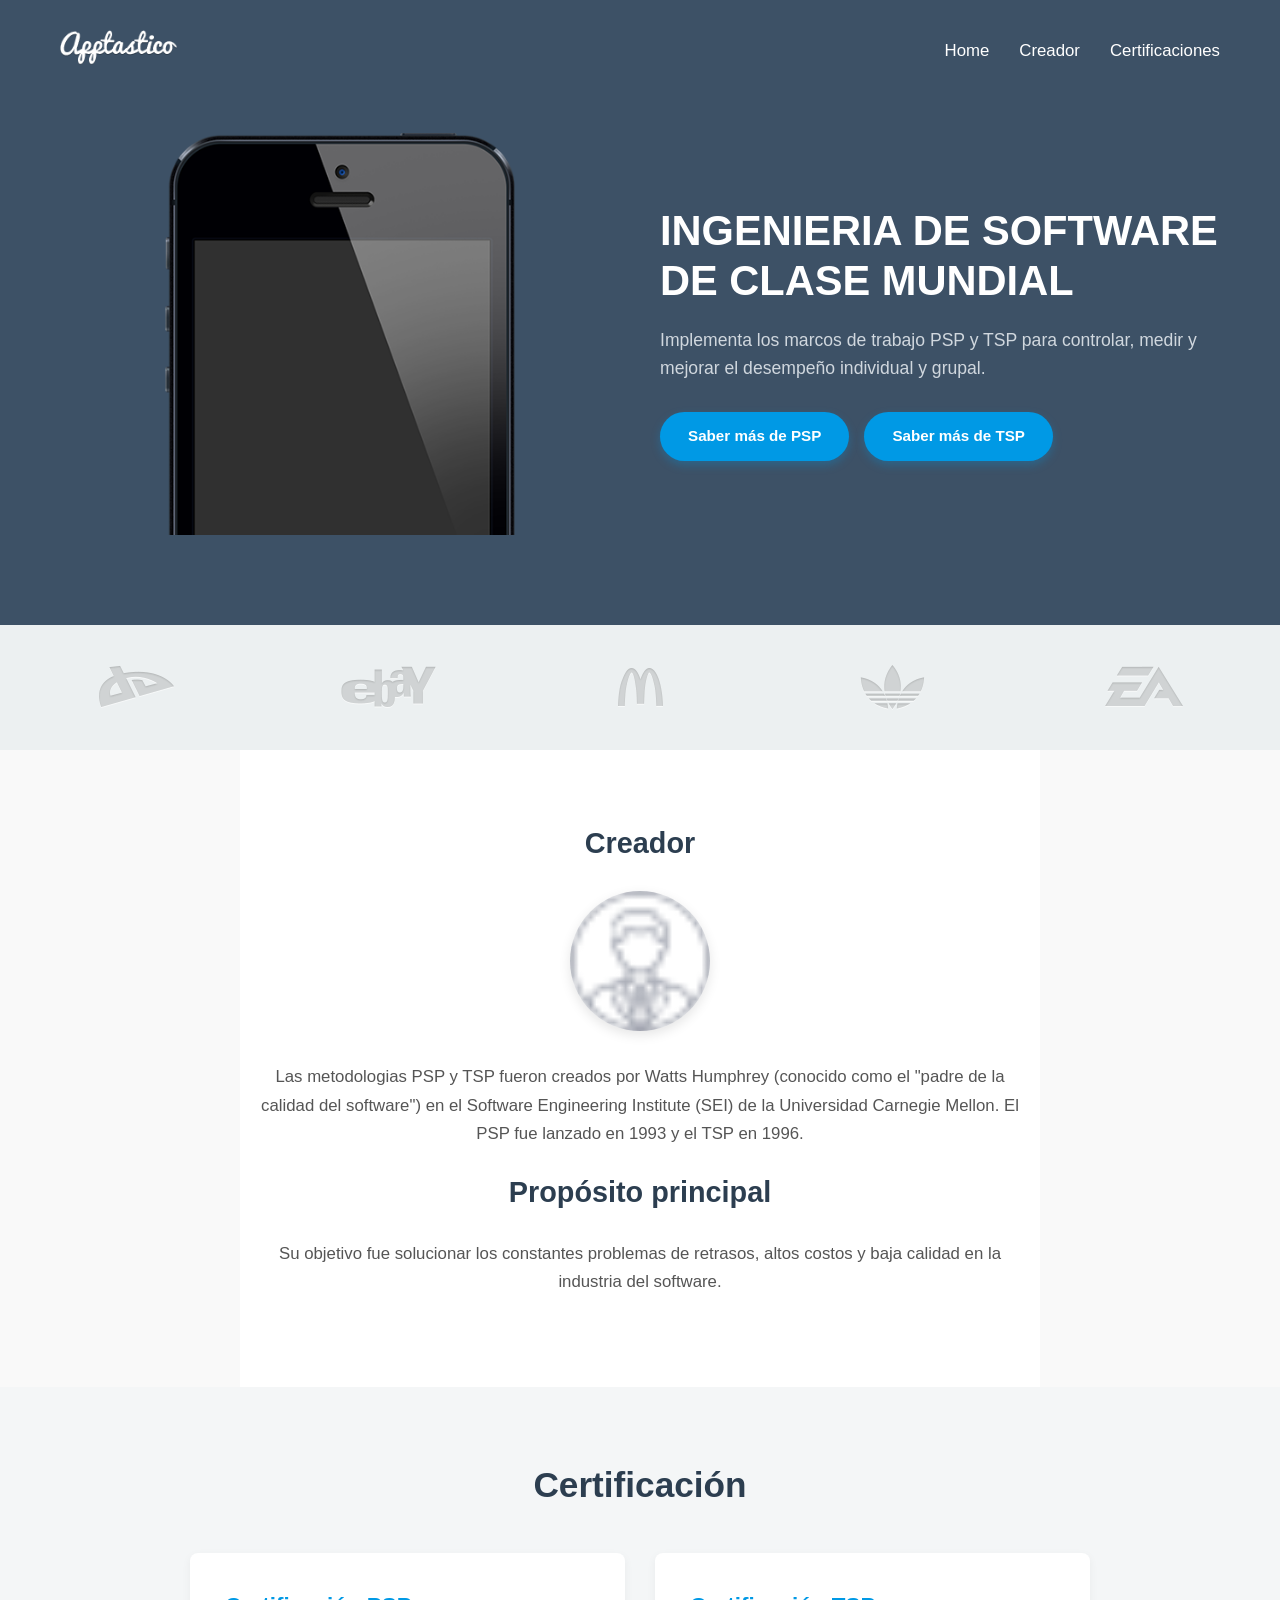
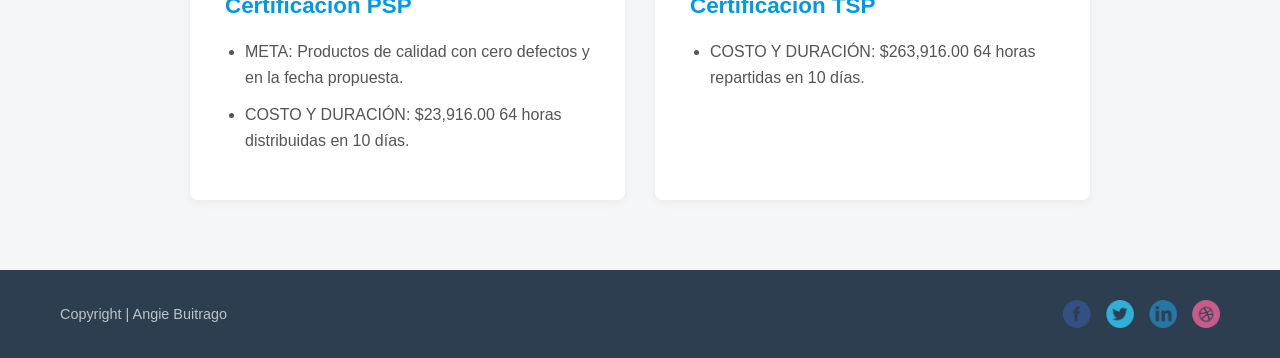
<file: index.html>
<!DOCTYPE html>
<html lang="en">
<head>
    <meta charset="UTF-8">
    <meta name="viewport" content="width=device-width, initial-scale=1.0">
    <link rel="stylesheet" href="./styles/style.css">
    <title>INICIO</title>
</head>
<header class="header_inicio">
    <div class="Inicio_1">
        <nav>
            <div class="navegador_1">
                <div class="logo">
                    <img src="./assets/images/logo.png" alt="logo_1">
                </div>
                <div class="navegar">
                    <ul>
                        <li><a href="#Home">Home</a></li>
                        <li><a href="#Creador">Creador</a></li>
                        <li><a href="#certificaciones">Certificaciones</a></li>
                    </ul>
                </div>
            </div>
        </nav>
        <div class="cabecerainicio" id="Home">
            <img src="./assets/images/iphone.png" alt="telefono">
            <div class="cabecerainicio-texto">
                <h1>INGENIERIA DE SOFTWARE DE CLASE MUNDIAL</h1>
                <h3>Implementa los marcos de trabajo PSP y TSP para controlar, medir y mejorar el desempeño individual y grupal.</h3>
                <ul>
                    <li><a href="./pages/saber mas de psp.html">Saber más de PSP</a></li>
                    <li><a href="./pages/saber mas de tsp.html">Saber más de TSP</a></li>
                </ul>
            </div>
        </div>
    </div>
</header>
<body>
    <div class="logos">
        <img src="./assets/images/dummy01.png" alt="logos">
        <img src="./assets/images/dummy02.png" alt="logos">
        <img src="./assets/images/dummy03.png" alt="logos">
        <img src="./assets/images/dummy04.png" alt="logos">
        <img src="./assets/images/dummy05.png" alt="logos">
    </div>
    <div class="Creador" id="Creador">
        <h3>Creador</h3>
        <img src="./assets/images/perfil_1.png" alt="perfil">
        <p>Las metodologias PSP y TSP fueron creados por Watts Humphrey (conocido como el "padre de la calidad del software") en el Software Engineering Institute (SEI) de la Universidad Carnegie Mellon. El PSP fue lanzado en 1993 y el TSP en 1996.</p>
        <h3>Propósito principal</h3>
        <p>Su objetivo fue solucionar los constantes problemas de retrasos, altos costos y baja calidad en la industria del software.</p>
    </div>
    <div class="certificados" id="certificaciones">
        <h3>Certificación</h3>
        <div class="certificados-grid">
            
            <div class="certificado-item">
                <h4>Certificación PSP</h4>
                <ul>
                    <li>META: Productos de calidad con cero defectos y en la fecha propuesta.</li>
                    <li>COSTO Y DURACIÓN: $23,916.00 64 horas distribuidas en 10 días.</li>
                </ul>
            </div>
            <div class="certificado-item">
                <h4>Certificación TSP</h4>
                <ul>
                    <li>COSTO Y DURACIÓN: $263,916.00 64 horas repartidas en 10 días.</li>
                </ul>
            </div>
        </div>
    </div>
    <footer>
        <p>Copyright | Angie Buitrago</p>
        <div class="logos">
            <img src="./assets/images/Facebook.png" alt="1">
            <img src="./assets/images/Twitter.png" alt="2">
            <img src="./assets/images/Linkedin.png" alt="3">
            <img src="./assets/images/Dribbble.png" alt="4">
        </div>
    </footer>
</body>
</html>
</file>
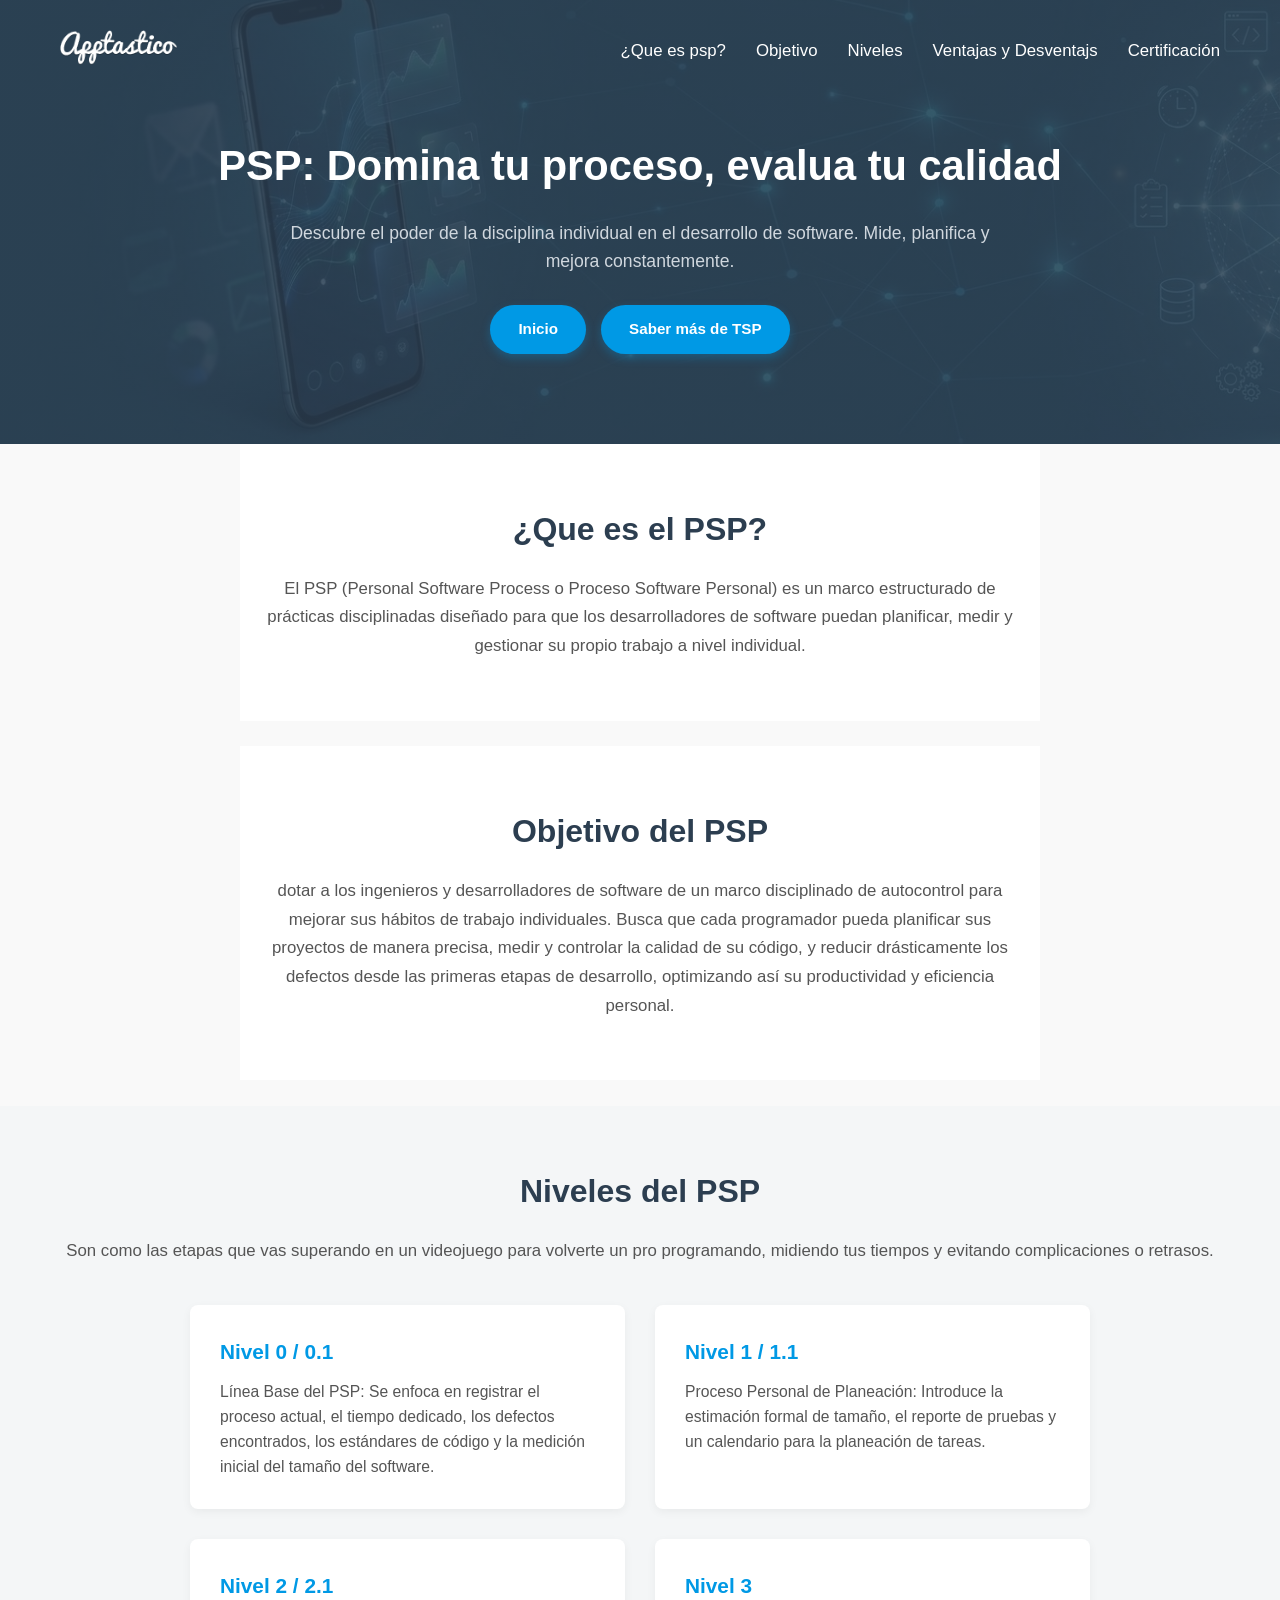
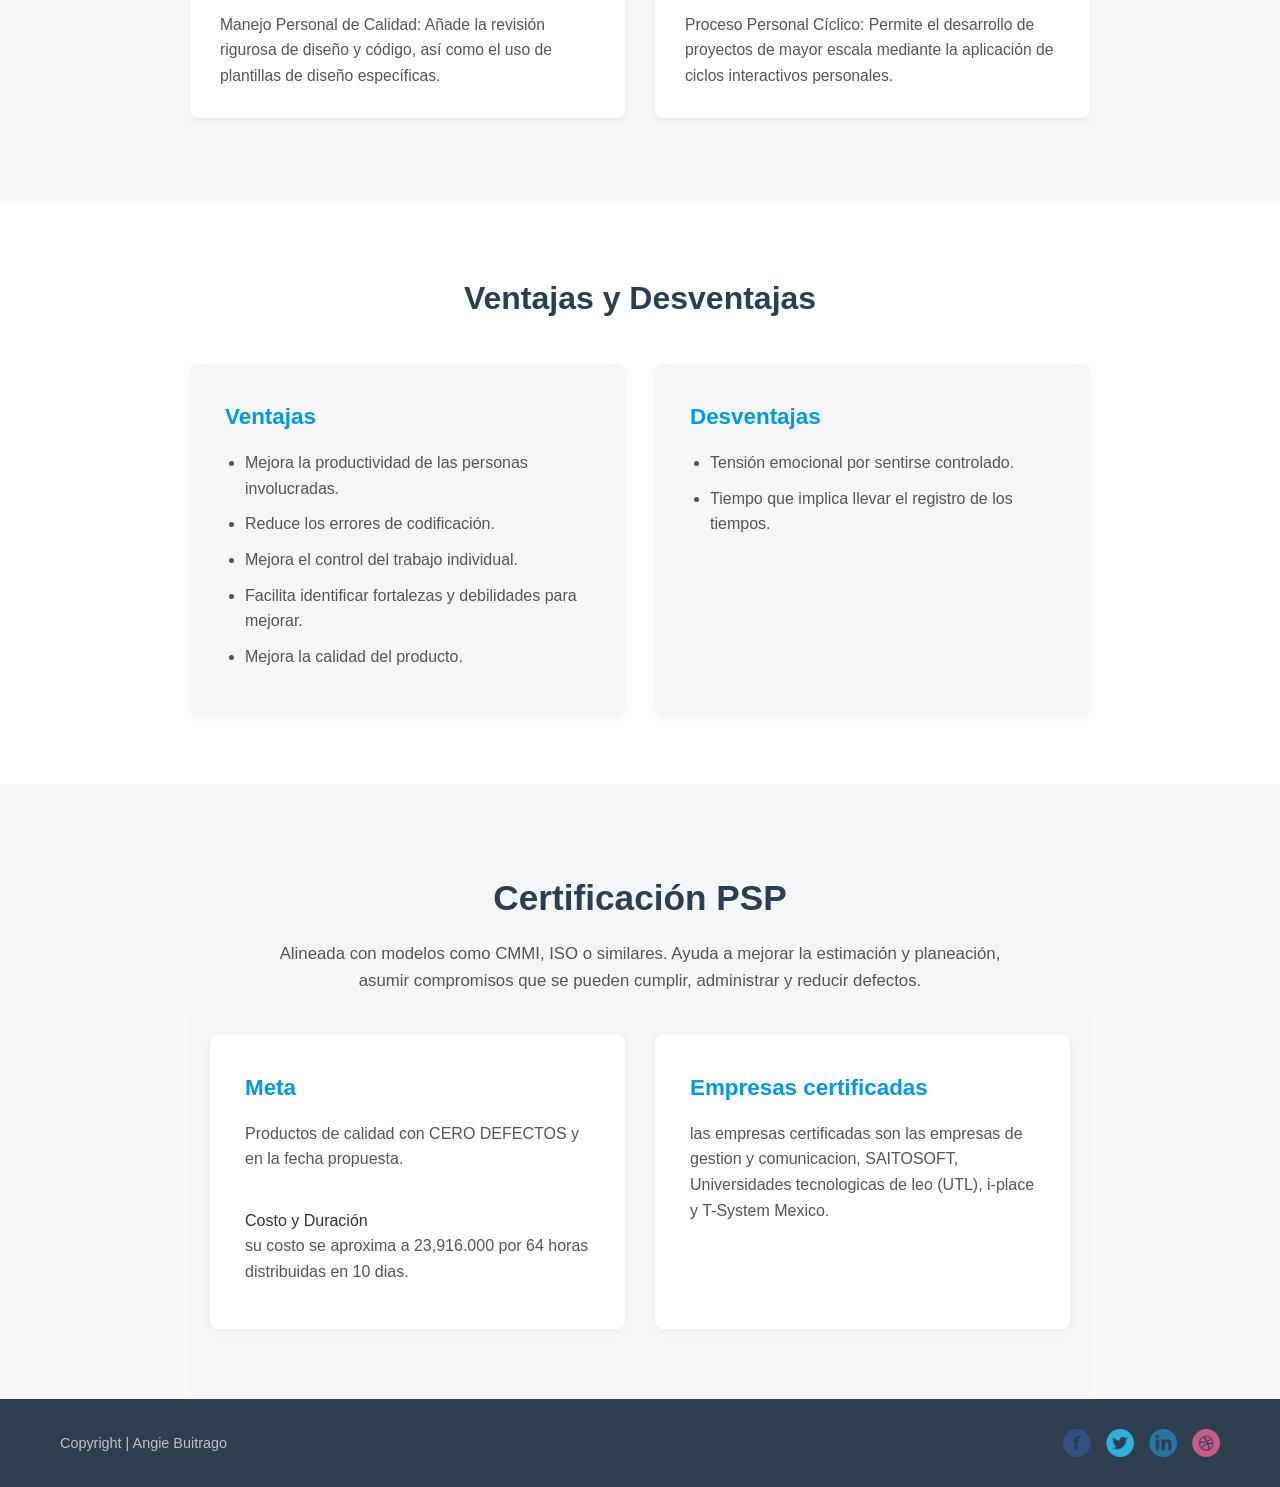
<file: pages/saber mas de psp.html>
<!DOCTYPE html>
<html lang="en">
<head>
    <meta charset="UTF-8">
    <meta name="viewport" content="width=device-width, initial-scale=1.0">
    <link rel="stylesheet" href="../styles/style.css">
    <title>PSP</title>
</head>
<header class="header_psp">
    <nav>
        <div class="navegador_1">
            <div class="logo">
                <img src="../assets/images/logo.png" alt="logo_1">
            </div>
            <div class="navegar">
                <ul>
                    <li><a href="#que es?">¿Que es psp?</a></li>
                    <li><a href="#objetivo">Objetivo</a></li>
                    <li><a href="#niveles">Niveles</a></li>
                    <li><a href="#ventajas">Ventajas y Desventajs</a></li>
                    <li><a href="#certificacion">Certificación</a></li>
                </ul>
            </div>
        </div>
    </nav>
    <div class="inicio" id="Home">
        <h1>PSP: Domina tu proceso, evalua tu calidad</h1>
        <p>Descubre el poder de la disciplina individual en el desarrollo de software. Mide, planifica y mejora constantemente.</p>
        <ul>
            <li><a href="../index.html">Inicio</a></li>
            <li><a href="../pages/saber mas de tsp.html">Saber más de TSP</a></li>
        </ul>
    </div>
</header>
<body>
    <div class="que es" id="que es?">
        <h2>¿Que es el PSP?</h2>
        <p>El PSP (Personal Software Process o Proceso Software Personal) es un marco estructurado de prácticas disciplinadas diseñado para que los desarrolladores de software puedan planificar, medir y gestionar su propio trabajo a nivel individual.</p>
    </div>
    <br>
    <div class="objetiv" id="objetivo">
        <h2>Objetivo del PSP</h2>
        <p>dotar a los ingenieros y desarrolladores de software de un marco disciplinado de autocontrol para mejorar sus hábitos de trabajo individuales. Busca que cada programador pueda planificar sus proyectos de manera precisa, medir y controlar la calidad de su código, y reducir drásticamente los defectos desde las primeras etapas de desarrollo, optimizando así su productividad y eficiencia personal.</p>
    </div>
    <br>
    <div class="cocepto" id="niveles">
        <h2>Niveles del PSP</h2>
        <p>Son como las etapas que vas superando en un videojuego para volverte un pro programando, midiendo tus tiempos y evitando complicaciones o retrasos.</p>
        <div class="nivels">
            <div class="nivel-item">
                <h3>Nivel 0 / 0.1</h3>
                <p>Línea Base del PSP: Se enfoca en registrar el proceso actual, el tiempo dedicado, los defectos encontrados, los estándares de código y la medición inicial del tamaño del software.</p>
            </div>
            <div class="nivel-item">
                <h3>Nivel 1 / 1.1</h3>
                <p>Proceso Personal de Planeación: Introduce la estimación formal de tamaño, el reporte de pruebas y un calendario para la planeación de tareas.</p>
            </div>
            <div class="nivel-item">
                <h3>Nivel 2 / 2.1</h3>
                <p>Manejo Personal de Calidad: Añade la revisión rigurosa de diseño y código, así como el uso de plantillas de diseño específicas.</p>
            </div>
            <div class="nivel-item">    
                <h3>Nivel 3</h3>
                <p>Proceso Personal Cíclico: Permite el desarrollo de proyectos de mayor escala mediante la aplicación de ciclos interactivos personales.</p>
            </div>
        </div>
    </div>
    <br>
    <div class="seccion-ventajas" id="ventajas">
        <h2>Ventajas y Desventajas</h2>
        <div class="ventajas-grid">
            <div class="ventaja-item">
                <h3>Ventajas</h3>
                <ul>
                    <li>Mejora la productividad de las personas involucradas.</li>
                    <li>Reduce los errores de codificación.</li>
                    <li>Mejora el control del trabajo individual.</li>
                    <li>Facilita identificar fortalezas y debilidades para mejorar.</li>
                    <li>Mejora la calidad del producto.</li>
                </ul>
            </div>
            <div class="desventaja-item">
                <h3>Desventajas</h3>    
                <ul>
                    <li>Tensión emocional por sentirse controlado.</li>
                    <li>Tiempo que implica llevar el registro de los tiempos.</li>
                </ul>
            </div>  
        </div>
    </div>
    <br>
    <div class="certific" id="certificacion">
        <h2>Certificación PSP</h2>
        <p>Alineada con modelos como CMMI, ISO o similares. Ayuda a mejorar la estimación y planeación, asumir compromisos que se pueden cumplir, administrar y reducir defectos.</p>
    </div>
    <div class="certificads">
        <ul>
            <li><h3>Meta</h3></li>
            <p>Productos de calidad con CERO DEFECTOS y en la fecha propuesta.</p>
            <br>
            <li>Costo y Duración</li>
            <p>su costo se aproxima a 23,916.000 por 64 horas distribuidas en 10 dias.</p>
        </ul>
        <div>
            <h3>Empresas certificadas</h3>
            <p>las empresas certificadas son las empresas de gestion y comunicacion, SAITOSOFT, Universidades tecnologicas de leo (UTL), i-place y T-System Mexico.</p>
        </div>
    </div>
    <footer>
        <p>Copyright | Angie Buitrago</p>
        <div class="logos">
            <img src="../assets/images/Facebook.png" alt="1">
            <img src="../assets/images/Twitter.png" alt="2">
            <img src="../assets/images/Linkedin.png" alt="3">
            <img src="../assets/images/Dribbble.png" alt="4">
        </div>
    </footer>
</body>
</html>
</file>
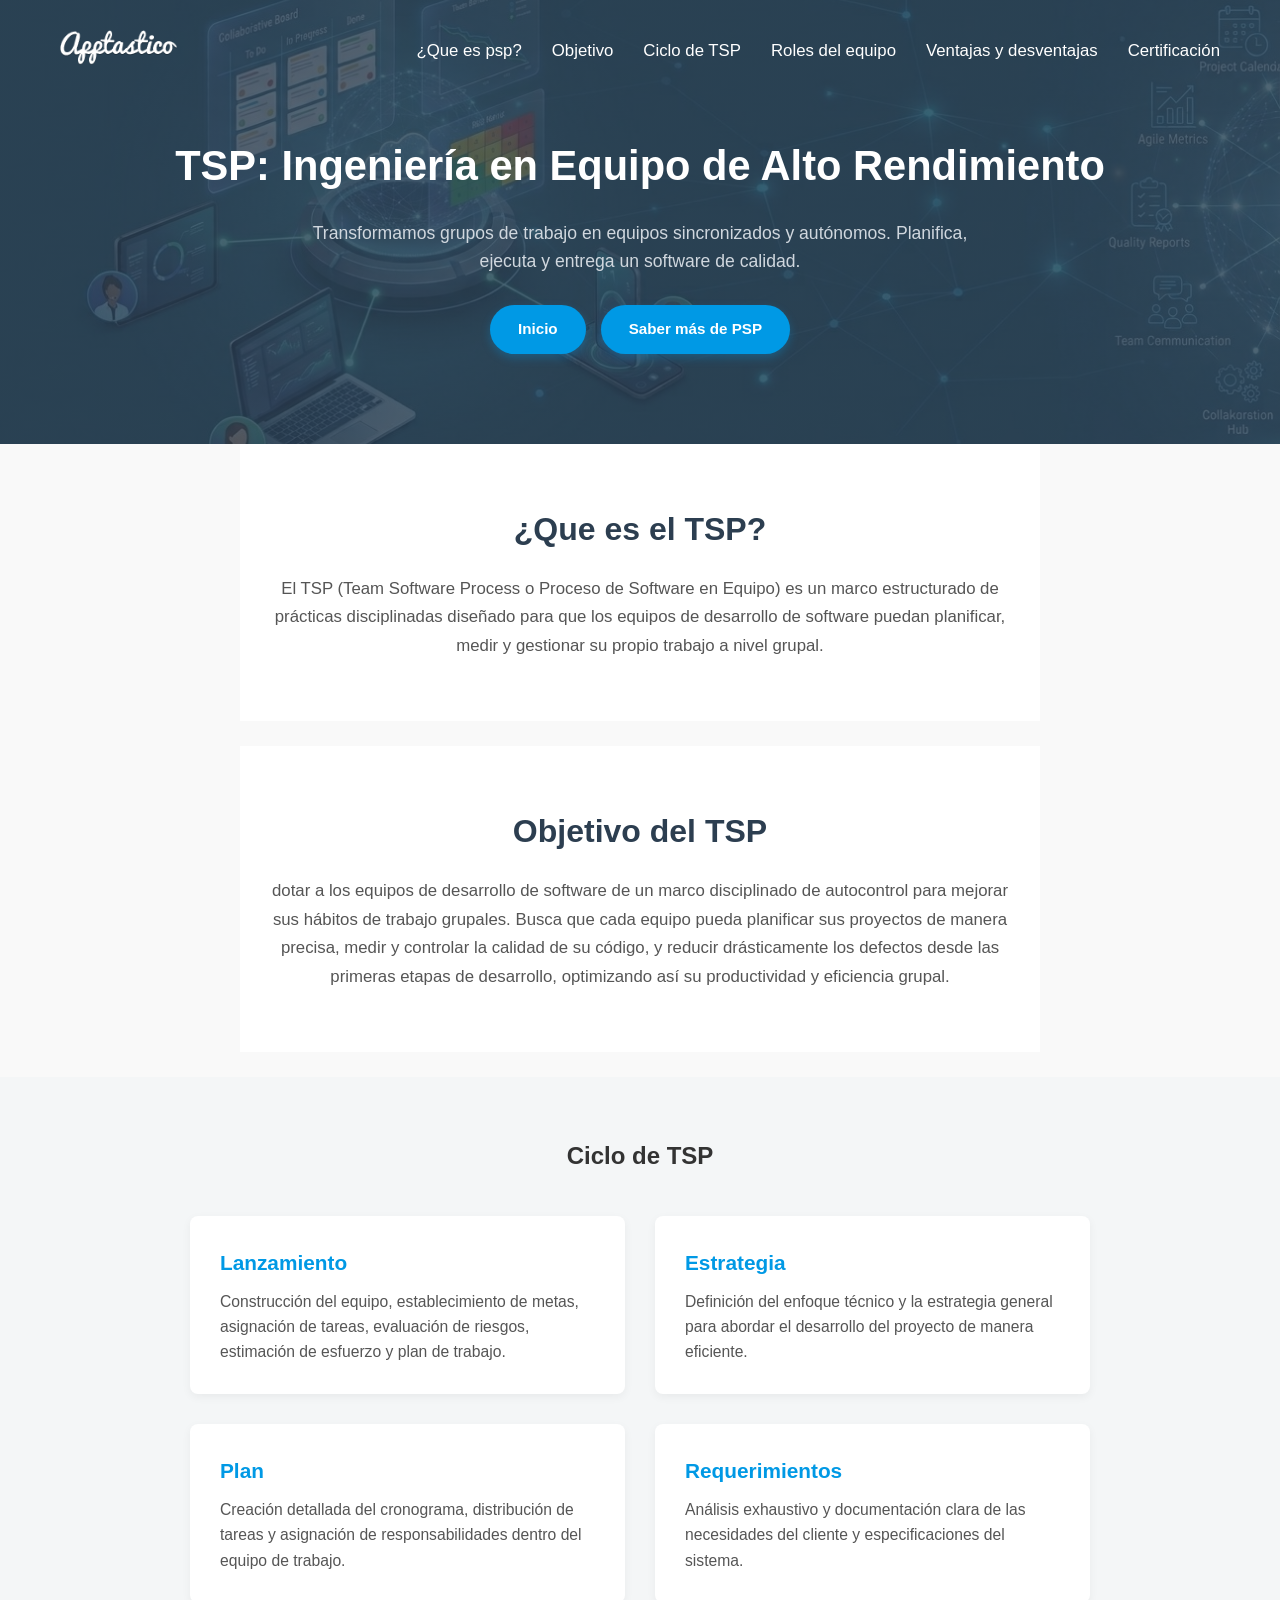
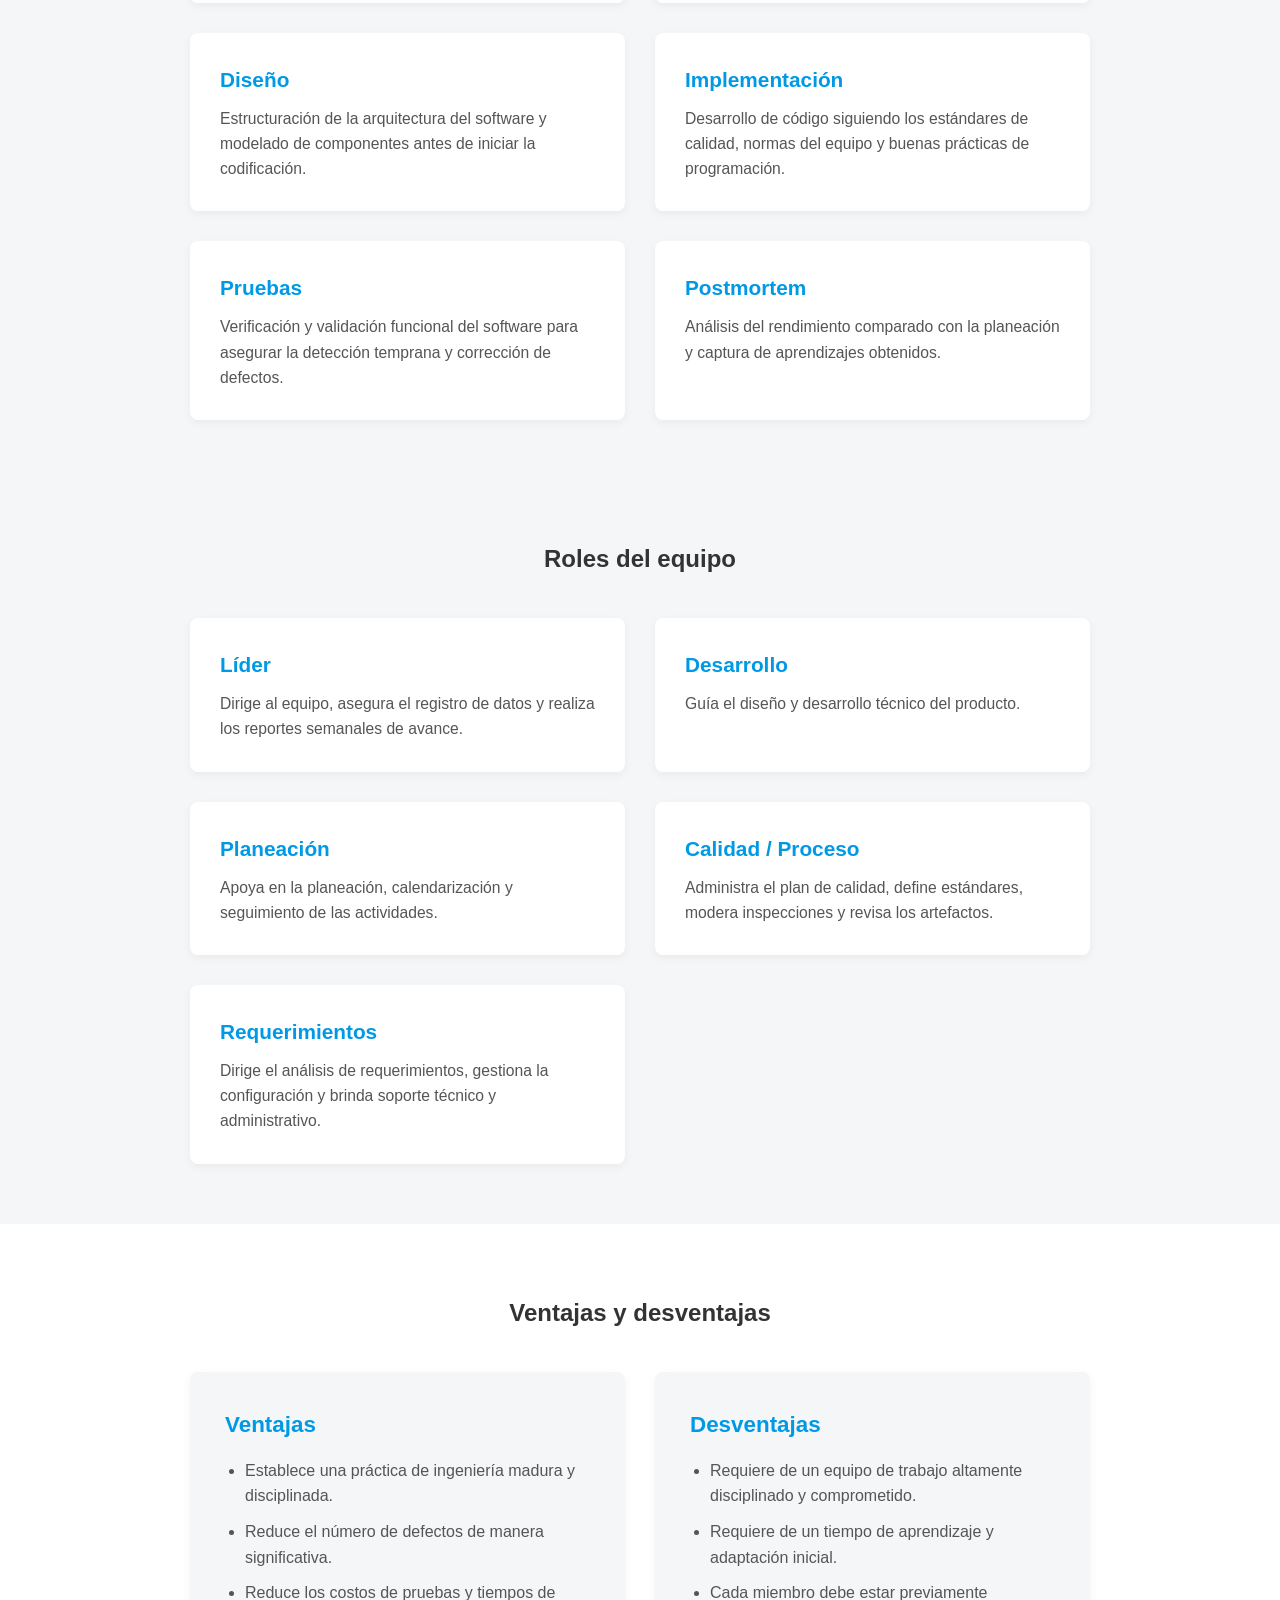
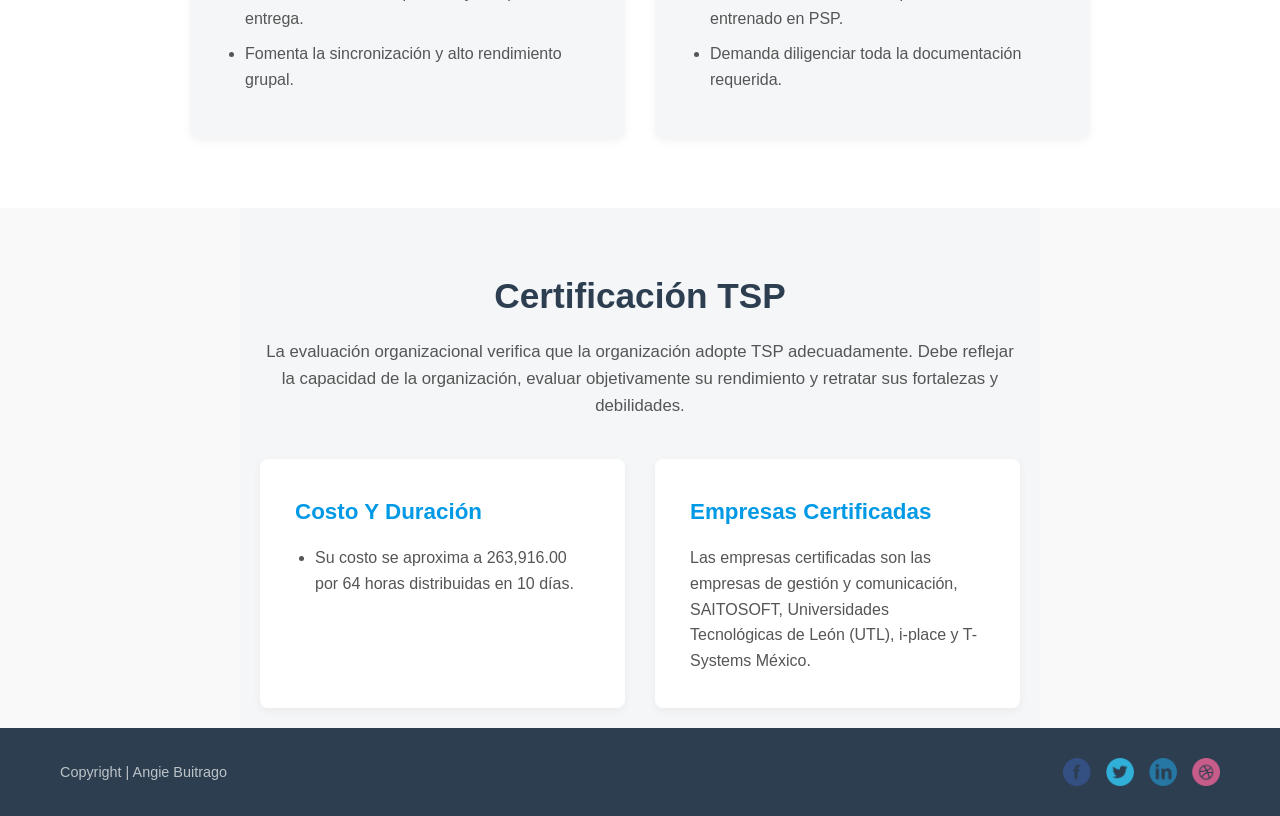
<file: pages/saber mas de tsp.html>
<!DOCTYPE html>
<html lang="en">
<head>
    <meta charset="UTF-8">
    <meta name="viewport" content="width=device-width, initial-scale=1.0">
    <link rel="stylesheet" href="../styles/style.css">
    <title>TSP</title>
</head>
<header class="header_tsp">
    <nav>
        <div class="navegador_1">
            <div class="logo">
                <img src="../assets/images/logo.png" alt="logo_1">
            </div>
            <div class="navegar">
                <ul>
                    <li><a href="#que es?">¿Que es psp?</a></li>
                    <li><a href="#objetivo">Objetivo</a></li>
                    <li><a href="#Ciclo">Ciclo de TSP</a></li>
                    <li><a href="#Roles">Roles del equipo</a></li>
                    <li><a href="#Ventajas">Ventajas y desventajas</a></li>
                    <li><a href="#certificacion">Certificación</a></li>
                </ul>
            </div>
        </div>
    </nav>
    <div class="inicio" id="Home">
        <h1>TSP: Ingeniería en Equipo de Alto Rendimiento</h1>
        <p>Transformamos grupos de trabajo en equipos sincronizados y autónomos. Planifica, ejecuta y entrega un software de calidad.</p>
        <ul>
            <li><a href="../index.html">Inicio</a></li>
            <li><a href="../pages/saber mas de psp.html">Saber más de PSP</a></li>
        </ul>
    </div>
</header>
<body>
    <div class="que es" id="que es?">
        <h2>¿Que es el TSP?</h2>
        <p>El TSP (Team Software Process o Proceso de Software en Equipo) es un marco estructurado de prácticas disciplinadas diseñado para que los equipos de desarrollo de software puedan planificar, medir y gestionar su propio trabajo a nivel grupal.</p>
    </div>
    <br>
    <div class="objetiv" id="objetivo">
        <h2>Objetivo del TSP</h2>
        <p>dotar a los equipos de desarrollo de software de un marco disciplinado de autocontrol para mejorar sus hábitos de trabajo grupales. Busca que cada equipo pueda planificar sus proyectos de manera precisa, medir y controlar la calidad de su código, y reducir drásticamente los defectos desde las primeras etapas de desarrollo, optimizando así su productividad y eficiencia grupal.</p>
    </div>
    <br>
    <div class="Ciclo" id="Ciclo">
        <h2>Ciclo de TSP</h2>
        <div class="tsp-grid">
            <div class="tsp-item">
                <h3>Lanzamiento</h3>
                <p>Construcción del equipo, establecimiento de metas, asignación de tareas, evaluación de riesgos, estimación de esfuerzo y plan de trabajo.</p>
            </div>
            <div class="tsp-item">
                <h3>Estrategia</h3>
                <p>Definición del enfoque técnico y la estrategia general para abordar el desarrollo del proyecto de manera eficiente.</p>
            </div>
            <div class="tsp-item">
                <h3>Plan</h3>
                <p>Creación detallada del cronograma, distribución de tareas y asignación de responsabilidades dentro del equipo de trabajo.</p>
            </div>
            <div class="tsp-item">
                <h3>Requerimientos</h3>
                <p>Análisis exhaustivo y documentación clara de las necesidades del cliente y especificaciones del sistema.</p>
            </div>
            <div class="tsp-item">
                <h3>Diseño</h3>
                <p>Estructuración de la arquitectura del software y modelado de componentes antes de iniciar la codificación.</p>
            </div>
            <div class="tsp-item">
                <h3>Implementación</h3>
                <p>Desarrollo de código siguiendo los estándares de calidad, normas del equipo y buenas prácticas de programación.</p>
            </div>
            <div class="tsp-item">
                <h3>Pruebas</h3>
                <p>Verificación y validación funcional del software para asegurar la detección temprana y corrección de defectos.</p>
            </div>
            <div class="tsp-item">
                <h3>Postmortem</h3>
                <p>Análisis del rendimiento comparado con la planeación y captura de aprendizajes obtenidos.</p>
            </div>
        </div>
    </div>
    <div class="rol" id="Roles">
        <h2>Roles del equipo</h2>
        <div class="tsp-grid">
            <div class="tsp-item">
                <h3>Líder</h3>
                <p>Dirige al equipo, asegura el registro de datos y realiza los reportes semanales de avance.</p>
            </div>
            <div class="tsp-item">
                <h3>Desarrollo</h3>
                <p>Guía el diseño y desarrollo técnico del producto.</p>
            </div>
            <div class="tsp-item">
                <h3>Planeación</h3>
                <p>Apoya en la planeación, calendarización y seguimiento de las actividades.</p>
            </div>
            <div class="tsp-item">
                <h3>Calidad / Proceso</h3>
                <p>Administra el plan de calidad, define estándares, modera inspecciones y revisa los artefactos.</p>
            </div>
            <div class="tsp-item">
                <h3>Requerimientos</h3>
                <p>Dirige el análisis de requerimientos, gestiona la configuración y brinda soporte técnico y administrativo.</p>
            </div>
        </div>
    </div>
    <div class="vent" id="ventajas">
        <h2>Ventajas y desventajas</h2>
        <div class="vent-grid">
            <div class="vent-item">
                <h3>Ventajas</h3>
                <ul>
                    <li>Establece una práctica de ingeniería madura y disciplinada.</li>
                    <li>Reduce el número de defectos de manera significativa.</li>
                    <li>Reduce los costos de pruebas y tiempos de entrega.</li>
                    <li>Fomenta la sincronización y alto rendimiento grupal.</li>
                </ul>
            </div>
            <div class="vent-item">
                <h3>Desventajas</h3>
                <ul>
                    <li>Requiere de un equipo de trabajo altamente disciplinado y comprometido.</li>
                    <li>Requiere de un tiempo de aprendizaje y adaptación inicial.</li>
                    <li>Cada miembro debe estar previamente entrenado en PSP.</li>
                    <li>Demanda diligenciar toda la documentación requerida.</li>
                </ul>
            </div>
        </div>
    </div>
    <div class="certific" id="certificacion">
        <div class="certific-contenedor">
            <h2>Certificación TSP</h2>
            <p>La evaluación organizacional verifica que la organización adopte TSP adecuadamente. Debe reflejar la capacidad de la organización, evaluar objetivamente su rendimiento y retratar sus fortalezas y debilidades.</p>
        </div>
        <div class="certific-grid">
            <div class="certific-item">
                <h3>Costo y duración</h3>
                <ul>
                    <li>Su costo se aproxima a 263,916.00 por 64 horas distribuidas en 10 días.</li>
                </ul>
            </div>
            <div class="certific-item">
                <h3>Empresas certificadas</h3>
                <p>Las empresas certificadas son las empresas de gestión y comunicación, SAITOSOFT, Universidades Tecnológicas de León (UTL), i-place y T-Systems México.</p>
            </div>
        </div>
    </div>
    <footer>
        <p>Copyright | Angie Buitrago</p>
        <div class="logos">
            <img src="../assets/images/Facebook.png" alt="1">
            <img src="../assets/images/Twitter.png" alt="2">
            <img src="../assets/images/Linkedin.png" alt="3">
            <img src="../assets/images/Dribbble.png" alt="4">
        </div>
    </footer>
</body>
</html>
</file>
<file: styles/style.css>
* {
    margin: 0;
    padding: 0;
    box-sizing: border-box;
    font-family: 'Segoe UI', Tahoma, Geneva, Verdana, sans-serif;
}

body {
    background-color: #f9f9f9;
    color: #333;
    line-height: 1.6;
}

header {
    background-color: #3d5166; 
    color: white;
    padding: 30px 60px;
}


header:has(a[href="#niveles"]) {
    background: linear-gradient(rgba(44, 62, 80, 0.85), rgba(44, 62, 80, 0.85)), url('../assets/images/cabecera_psp.jpg') no-repeat center center/cover;
    color: white;
    padding: 30px 60px;
}

header:has(a[href="#Ciclo"]) {
    background: linear-gradient(rgba(44, 62, 80, 0.8), rgba(44, 62, 80, 0.8)), url('../assets/images/cabecera_tsp.jpg') no-repeat center center/cover;
    color: white;
    padding: 30px 60px;
}

.navegador_1 {
    display: flex;
    justify-content: space-between;
    align-items: center;
    flex-wrap: wrap;
}

.logo img {
    height: 35px;
}

.navegar ul {
    list-style: none;
    display: flex;
    gap: 30px;
}

.navegar ul li a {
    color: white;
    text-decoration: none;
    font-weight: 500;
    font-size: 1.05rem;
    transition: opacity 0.3s;
}

.navegar ul li a:hover {
    opacity: 0.8;
}

.cabecerainicio {
    display: grid;
    grid-template-columns: 1fr 1fr;
    align-items: center;
    gap: 40px;
    padding: 60px 0;
}

.cabecerainicio img {
    width: 100%;
    max-width: 350px;
    justify-self: center;
}

.cabecerainicio-texto {
    text-align: left;
}

.cabecerainicio h1 {
    font-size: 2.6rem;
    margin-bottom: 20px;
    font-weight: 700;
    line-height: 1.2;
}

.cabecerainicio h3 {
    font-size: 1.1rem;
    font-weight: 400;
    margin-bottom: 30px;
    color: #d0d7de;
}

.cabecerainicio ul {
    list-style: none;
    display: flex;
    gap: 15px;
    flex-wrap: wrap;
}

.cabecerainicio ul li a {
    background-color: #0099e5;
    color: white;
    padding: 12px 28px;
    border-radius: 30px;
    text-decoration: none;
    font-weight: 600;
    font-size: 0.95rem;
    box-shadow: 0 4px 10px rgba(0, 153, 229, 0.3);
    transition: background-color 0.3s, transform 0.2s;
    display: inline-block;
}

.cabecerainicio ul li a:hover {
    background-color: #007bb8;
    transform: translateY(-2px);
}

/* FRANJA DE LOGOS*/
.logos {
    display: grid;
    grid-template-columns: repeat(5, 1fr);
    align-items: center;
    justify-items: center;
    background-color: #ecf0f1;
    padding: 40px 20px;
    gap: 20px;
}

.logos img {
    max-width: 120px;
    height: auto;
    opacity: 0.6;
    transition: opacity 0.3s;
}

.logos img:hover {
    opacity: 1;
}

/* CREADOR*/
.Creador {
    text-align: center;
    padding: 70px 20px;
    background-color: white;
    max-width: 800px;
    margin: 0 auto;
}

.Creador h3 {
    font-size: 1.8rem;
    margin-bottom: 25px;
    color: #2c3e50;
}

.Creador img {
    width: 140px;
    height: 140px;
    border-radius: 50%;
    object-fit: cover;
    margin-bottom: 25px;
    box-shadow: 0 4px 12px rgba(0,0,0,0.1);
}

.Creador p {
    margin-bottom: 20px;
    color: #555;
    font-size: 1.05rem;
    line-height: 1.7;
}

/* CERTIFICACIONES*/
.certificados {
    padding: 70px 20px;
    background-color: #f4f6f7;
    text-align: center;
}

.certificados > h3 {
    font-size: 2.2rem;
    margin-bottom: 40px;
    color: #2c3e50;
}

.certificados-grid {
    display: grid;
    grid-template-columns: repeat(auto-fit, minmax(320px, 1fr));
    gap: 30px;
    max-width: 900px;
    margin: 0 auto;
    text-align: left;
}

.certificado-item {
    background: white;
    padding: 35px;
    border-radius: 8px;
    box-shadow: 0 3px 10px rgba(0,0,0,0.05);
}

.certificados h4 {
    font-size: 1.4rem;
    color: #0099e5;
    margin-bottom: 15px;
}

.certificados ul {
    list-style-type: disc;
    padding-left: 20px;
}

.certificados ul li {
    margin-bottom: 12px;
    color: #555;
    font-size: 1rem;
}

/*FOOTER*/
footer {
    background-color: #2c3e50;
    color: white;
    padding: 30px 60px;
    display: flex;
    justify-content: space-between;
    align-items: center;
    flex-wrap: wrap;
    gap: 20px;
}

footer p {
    font-size: 0.9rem;
    color: #bdc3c7;
}

footer .logos {
    background: transparent;
    padding: 0;
    display: flex;
    gap: 15px;
}

footer .logos img {
    width: 28px;
    height: 28px;
    cursor: pointer;
    opacity: 0.8;
    transition: opacity 0.3s;
}

footer .logos img:hover {
    opacity: 1;
}

.inicio {
    display: flex;
    flex-direction: column;
    align-items: center;
    text-align: center;
    padding: 60px 0;
}

.inicio h1 {
    font-size: 2.6rem;
    margin-bottom: 20px;
    font-weight: 700;
}

.inicio p {
    font-size: 1.1rem;
    max-width: 700px;
    margin-bottom: 30px;
    color: #d0d7de;
}

.inicio ul {
    list-style: none;
    display: flex;
    gap: 15px;
    justify-content: center;
    flex-wrap: wrap;
}

.inicio ul li a {
    background-color: #0099e5;
    color: white;
    padding: 12px 28px;
    border-radius: 30px;
    text-decoration: none;
    font-weight: 600;
    font-size: 0.95rem;
    box-shadow: 0 4px 10px rgba(0, 153, 229, 0.3);
    transition: background-color 0.3s, transform 0.2s;
    display: inline-block;
}

.inicio ul li a:hover {
    background-color: #007bb8;
    transform: translateY(-2px);
}

/*¿Qué es y Objetivo*/
.que.es, .objetiv {
    text-align: center;
    padding: 60px 20px;
    max-width: 800px;
    margin: 0 auto;
    background-color: white;
}

.que.es h2, .objetiv h2, .cocepto > h2 {
    font-size: 2rem;
    color: #2c3e50;
    margin-bottom: 20px;
}

.que.es p, .objetiv p, .cocepto > p {
    color: #555;
    font-size: 1.05rem;
    line-height: 1.7;
}

/*SECCIÓN DE NIVELES*/
.cocepto {
    padding: 60px 20px;
    background-color: #f4f6f7;
    text-align: center;
}

.nivels {
    display: grid;
    grid-template-columns: repeat(2, 1fr);
    gap: 30px;
    max-width: 900px;
    margin: 40px auto 0 auto;
    text-align: left;
}

.nivels > div, .nivel-item {
    background: white;
    padding: 30px;
    border-radius: 8px;
    box-shadow: 0 3px 10px rgba(0,0,0,0.05);
}

.nivels h3 {
    font-size: 1.3rem;
    color: #0099e5;
    margin-bottom: 10px;
}

.nivels p {
    color: #555;
    font-size: 0.98rem;
}

/*VENTAJAS Y DESVENTAJAS*/
.seccion-ventajas {
    padding: 70px 20px;
    background-color: white;
    text-align: center;
}

.seccion-ventajas > h2 {
    font-size: 2rem;
    color: #2c3e50;
    margin-bottom: 40px;
}

.ventajas-grid {
    display: grid;
    grid-template-columns: repeat(2, 1fr);
    gap: 30px;
    max-width: 900px;
    margin: 0 auto;
    text-align: left;
}

.ventaja-item, .desventaja-item {
    background: #f4f6f7;
    padding: 35px;
    border-radius: 8px;
    box-shadow: 0 3px 10px rgba(0,0,0,0.05);
}

.ventaja-item h3, .desventaja-item h3 {
    font-size: 1.4rem;
    color: #0099e5;
    margin-bottom: 15px;
}

.ventaja-item ul, .desventaja-item ul {
    list-style-type: disc;
    padding-left: 20px;
}

.ventaja-item ul li, .desventaja-item ul li {
    margin-bottom: 10px;
    color: #555;
    font-size: 1rem;
}

/* CERTIFICACIÓN PSP*/
.certific {
    padding: 60px 20px 20px 20px;
    background-color: #f4f6f7;
    text-align: center;
    max-width: 800px;
    margin: 0 auto;
}

.certific h2 {
    font-size: 2.2rem;
    color: #2c3e50;
    margin-bottom: 15px;
}

.certific p {
    color: #555;
    font-size: 1.05rem;
}

.certificads {
    padding: 20px 20px 70px 20px;
    background-color: #f4f6f7;
    display: grid;
    grid-template-columns: repeat(2, 1fr);
    gap: 30px;
    max-width: 900px;
    margin: 0 auto;
    text-align: left;
}

.certificads > ul, .certificads > div {
    background: white;
    padding: 35px;
    border-radius: 8px;
    box-shadow: 0 3px 10px rgba(0,0,0,0.05);
    list-style: none;
}

.certificads h3 {
    font-size: 1.4rem;
    color: #0099e5;
    margin-bottom: 15px;
}

.certificads p {
    color: #555;
    font-size: 1rem;
    margin-bottom: 10px;
}

/*ciclos y roles*/
.Ciclo, .rol {
    padding: 60px 20px;
    background-color: #f4f6f7;
    text-align: center;
}

.tsp-grid {
    display: grid;
    grid-template-columns: repeat(2, 1fr);
    gap: 30px;
    max-width: 900px;
    margin: 40px auto 0 auto;
    text-align: left;
}

.tsp-item {
    background: white;
    padding: 30px;
    border-radius: 8px;
    box-shadow: 0 3px 10px rgba(0,0,0,0.05);
}

.tsp-item h3 {
    font-size: 1.3rem;
    color: #0099e5;
    margin-bottom: 10px;
    text-transform: capitalize;
}

.tsp-item p {
    color: #555;
    font-size: 0.98rem;
    line-height: 1.6;
}

/*ventajas y desventajas*/
.vent {
    padding: 70px 20px;
    background-color: white;
    text-align: center;
}

.vent-grid {
    display: grid;
    grid-template-columns: repeat(2, 1fr);
    gap: 30px;
    max-width: 900px;
    margin: 40px auto 0 auto;
    text-align: left;
}

.vent-item {
    background: #f4f6f7;
    padding: 35px;
    border-radius: 8px;
    box-shadow: 0 3px 10px rgba(0,0,0,0.05);
}

.vent-item h3 {
    font-size: 1.4rem;
    color: #0099e5;
    margin-bottom: 15px;
    text-transform: capitalize;
}

.vent-item ul {
    list-style-type: disc;
    padding-left: 20px;
}

.vent-item ul li {
    margin-bottom: 10px;
    color: #555;
    font-size: 1rem;
}

/*CERTIFICACIÓN TSP */
.certific-contenedor {
    max-width: 800px;
    margin: 0 auto 40px auto;
}

.certific-grid {
    display: grid;
    grid-template-columns: repeat(2, 1fr);
    gap: 30px;
    max-width: 900px;
    margin: 0 auto;
    text-align: left;
}

.certific-item {
    background: white;
    padding: 35px;
    border-radius: 8px;
    box-shadow: 0 3px 10px rgba(0,0,0,0.05);
}

.certific-item h3 {
    font-size: 1.4rem;
    color: #0099e5;
    margin-bottom: 15px;
    text-transform: capitalize;
}

.certific-item p, .certific-item ul li {
    color: #555;
    font-size: 1rem;
    line-height: 1.6;
}

.certific-item ul {
    list-style-type: disc;
    padding-left: 20px;
}

/*media queries para moviles*/
@media (max-width: 768px) {
    header,
    header:has(a[href="#niveles"]),
    header:has(a[href="#Ciclo"]) {
        padding: 20px;
    }
    .navegador_1 {
        flex-direction: column;
        gap: 15px;
        text-align: center;
    }
    .navegar ul {
        flex-direction: column;
        gap: 10px;
    }
    .cabecerainicio {
        grid-template-columns: 1fr;
        text-align: center;
        padding: 30px 0;
    }
    .cabecerainicio-texto {
        text-align: center;
    }
    .cabecerainicio ul {
        justify-content: center;
    }
    .logos {
        grid-template-columns: repeat(2, 1fr);
    }
    .nivels, 
    .ventajas-grid, 
    .certificads, 
    .tsp-grid, 
    .vent-grid, 
    .certific-grid {
        grid-template-columns: 1fr;
    }
    footer {
        flex-direction: column;
        text-align: center;
        padding: 30px 20px;
    }
    footer .logos {
        justify-content: center;
    }
}
</file>
